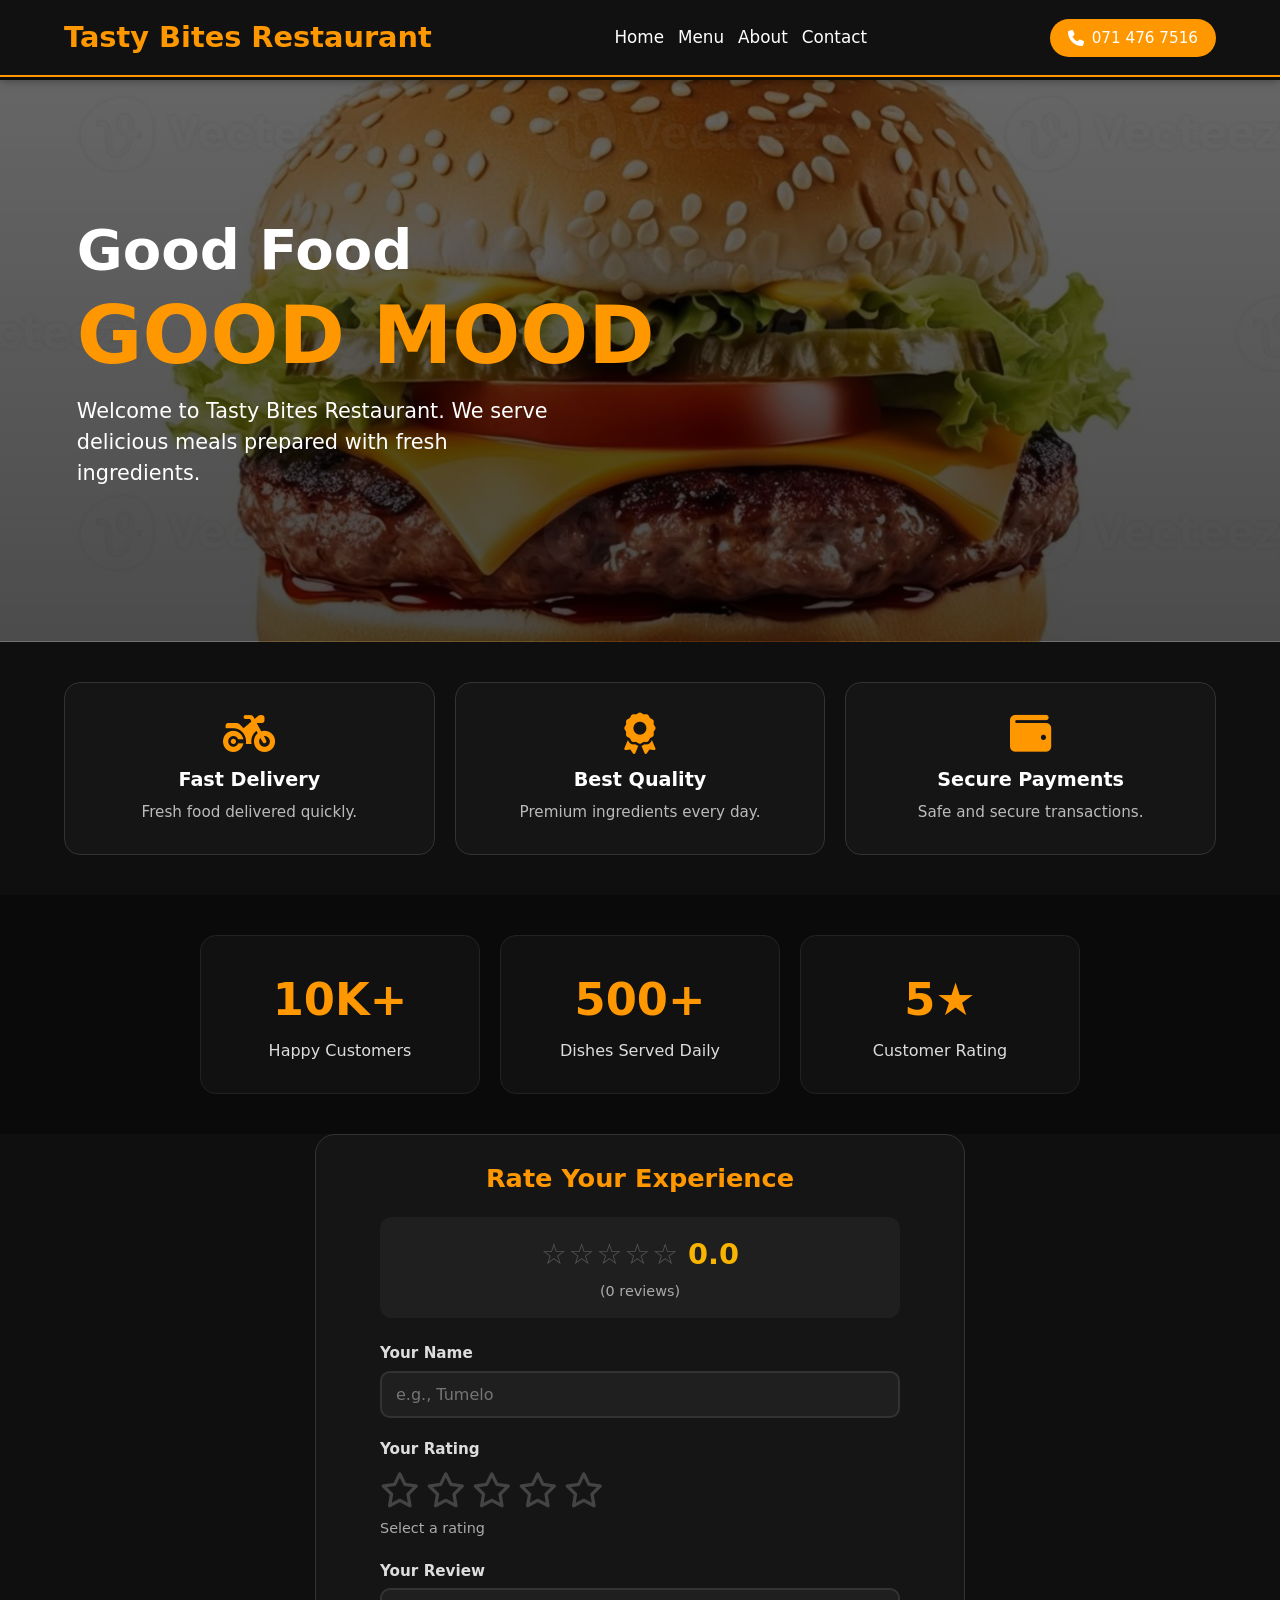
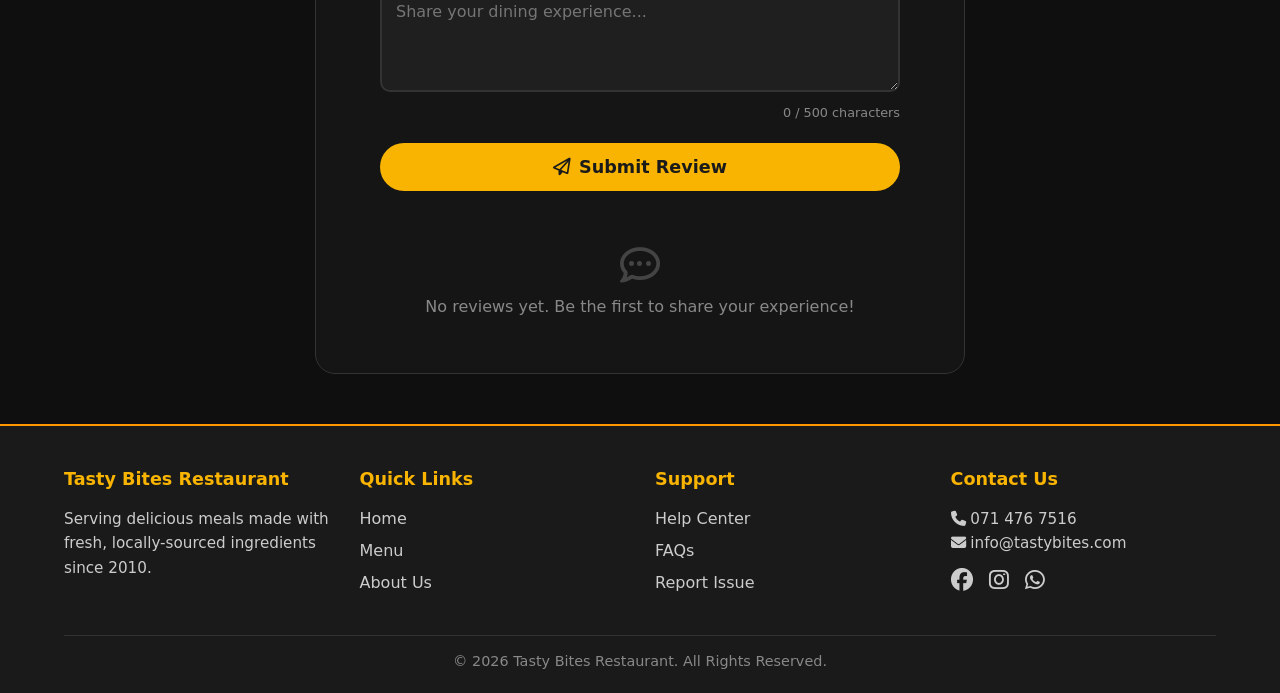
<file: index.html>
<!DOCTYPE html>
<html lang="en">
<head>
    <meta charset="UTF-8">
    <meta name="viewport" content="width=device-width, initial-scale=1.0, maximum-scale=5.0">
    <title>Tasty Bites Restaurant</title>
    <link rel="stylesheet" href="FastFood.css">
    <link rel="stylesheet" href="https://cdnjs.cloudflare.com/ajax/libs/font-awesome/6.5.1/css/all.min.css">
</head>
<body>

<header>
    <div class="logo">
        <h1>Tasty Bites Restaurant</h1>
    </div>
    <nav>
        <a href="index.html">Home</a>
        <a href="Menu.html">Menu</a>
        <a href="About.html">About</a>
        <a href="Contacts.html">Contact</a>
    </nav>
    <button class="call-btn">
        <i class="fa-solid fa-phone"></i> 071 476 7516
    </button>
</header>

<section class="hero">
    <div class="hero-text">
        <h2>Good Food</h2>
        <h1>GOOD MOOD</h1>
        <p>Welcome to Tasty Bites Restaurant. We serve delicious meals prepared with fresh ingredients.</p>
    </div>
</section>

<section class="features">
    <div class="feature-box">
        <i class="fa-solid fa-motorcycle"></i>
        <h3>Fast Delivery</h3>
        <p>Fresh food delivered quickly.</p>
    </div>
    <div class="feature-box">
        <i class="fa-solid fa-award"></i>
        <h3>Best Quality</h3>
        <p>Premium ingredients every day.</p>
    </div>
    <div class="feature-box">
        <i class="fa-solid fa-wallet"></i>
        <h3>Secure Payments</h3>
        <p>Safe and secure transactions.</p>
    </div>
</section>

<section class="stats">
    <div class="stat-box">
        <h2>10K+</h2>
        <p>Happy Customers</p>
    </div>
    <div class="stat-box">
        <h2>500+</h2>
        <p>Dishes Served Daily</p>
    </div>
    <div class="stat-box">
        <h2>5★</h2>
        <p>Customer Rating</p>
    </div>
</section>

<!-- Reviews Section -->
<section class="reviews">
    <h2>Rate Your Experience</h2>
    <div class="average-rating" id="averageRating">
        <div class="stars-display">
            <span class="star-empty">☆☆☆☆☆</span>
            <span class="average-score">0.0</span>
        </div>
        <span class="review-count">(0 reviews)</span>
    </div>

    <form id="reviewForm">
        <div class="form-group">
            <label for="customerName">Your Name</label>
            <input type="text" id="customerName" placeholder="e.g., Tumelo" required>
        </div>
        <div class="form-group">
            <label>Your Rating</label>
            <div class="star-rating">
                <i class="fa-regular fa-star" data-value="1"></i>
                <i class="fa-regular fa-star" data-value="2"></i>
                <i class="fa-regular fa-star" data-value="3"></i>
                <i class="fa-regular fa-star" data-value="4"></i>
                <i class="fa-regular fa-star" data-value="5"></i>
            </div>
            <input type="hidden" id="ratingValue" value="0" required>
            <span class="rating-text" id="ratingText">Select a rating</span>
        </div>
        <div class="form-group">
            <label for="reviewText">Your Review</label>
            <textarea id="reviewText" placeholder="Share your dining experience..." rows="4" maxlength="500" required></textarea>
            <div class="char-counter"><span id="charCount">0</span> / 500 characters</div>
        </div>
        <button type="submit" id="submitBtn"><i class="fa-regular fa-paper-plane"></i> Submit Review</button>
    </form>

    <div id="successMessage" class="hidden">
        <i class="fa-regular fa-circle-check"></i>
        <p>Thank you for your review! </p>
    </div>
    <div id="reviewsContainer"></div>
</section>


<footer>
    <div class="footer-container">
        <div class="footer-section">
            <h3>Tasty Bites Restaurant</h3>
            <p>Serving delicious meals made with fresh, locally-sourced ingredients since 2010.</p>
        </div>
        <div class="footer-section">
            <h3>Quick Links</h3>
            <a href="Home.html">Home</a>
            <a href="Menu.html">Menu</a>
            <a href="About.html">About Us</a>
        </div>
        <div class="footer-section">
            <h3>Support</h3>
            <a href="#">Help Center</a>
            <a href="#">FAQs</a>
            <a href="#">Report Issue</a>
        </div>
        <div class="footer-section">
            <h3>Contact Us</h3>
            <p><i class="fas fa-phone"></i> 071 476 7516</p>
            <p><i class="fas fa-envelope"></i> info@tastybites.com</p>
            <div class="socials">
                <a href="#" aria-label="Facebook"><i class="fa-brands fa-facebook"></i></a>
                <a href="#" aria-label="Instagram"><i class="fa-brands fa-instagram"></i></a>
                <a href="#" aria-label="WhatsApp"><i class="fa-brands fa-whatsapp"></i></a>
            </div>
        </div>
    </div>
    <hr class="footer-divider">
    <p class="paragraph_footer">© 2026 Tasty Bites Restaurant. All Rights Reserved.</p>
</footer>

<script src="FastFood.js"></script>
</body>
</html>
</file>
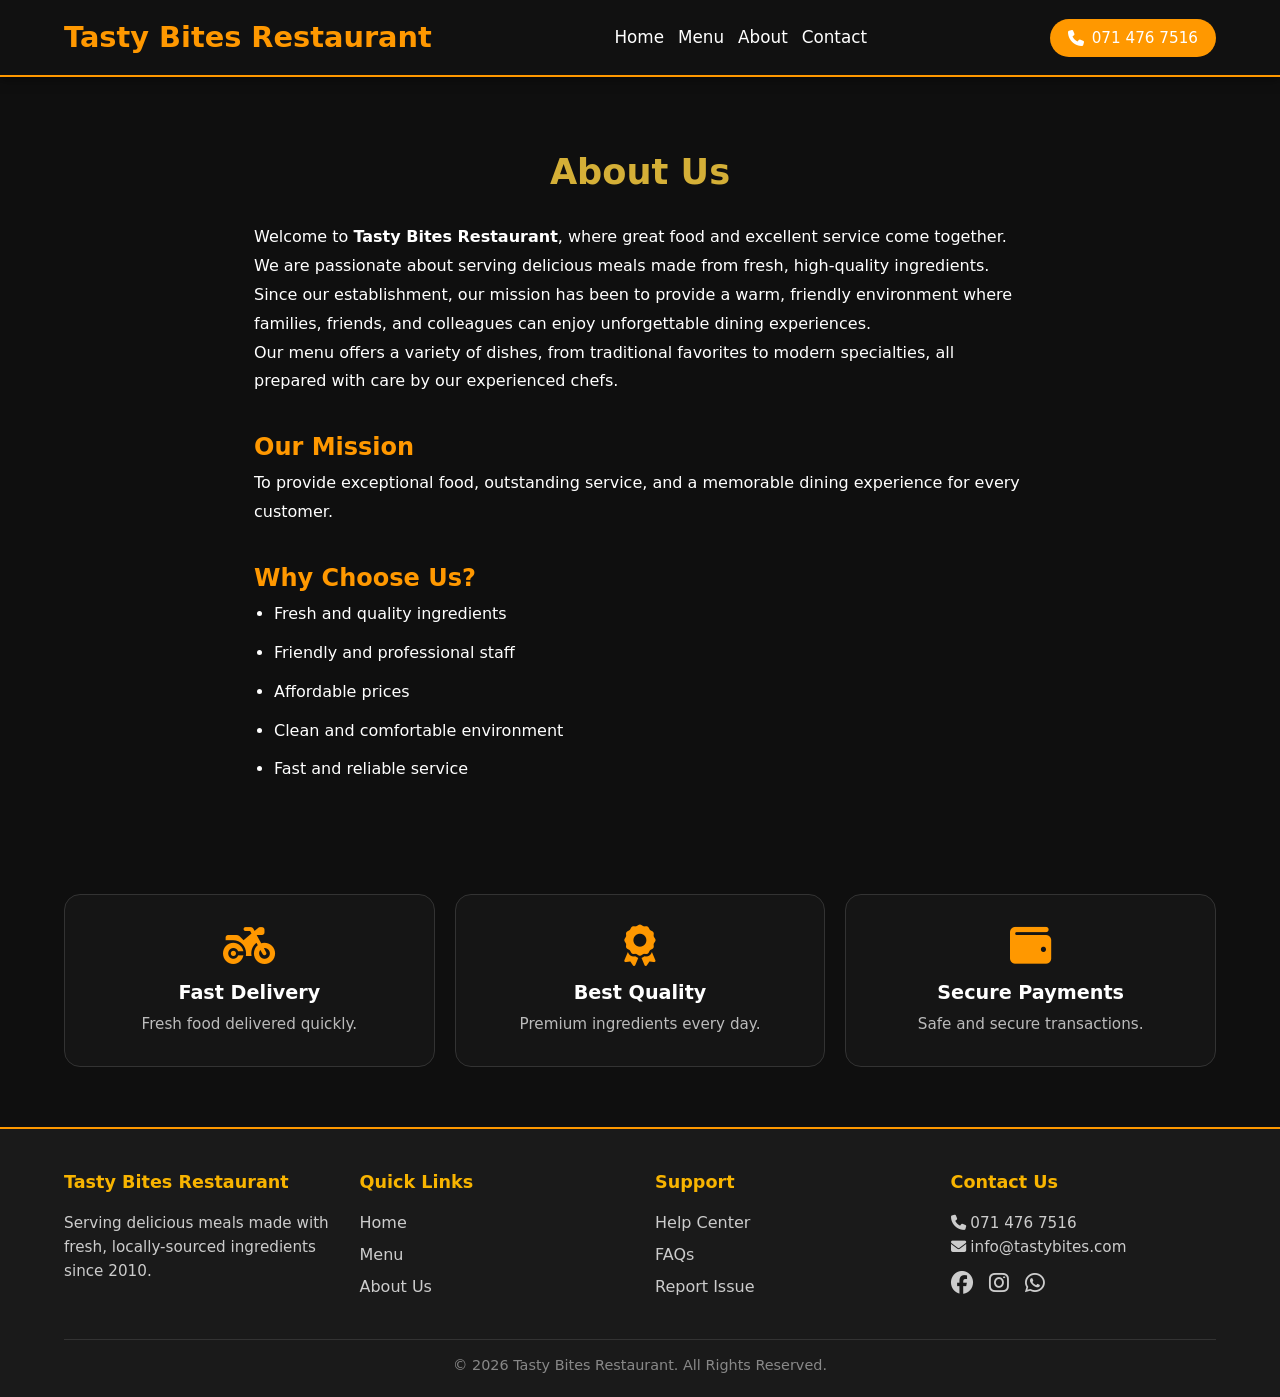
<file: About.html>
<!DOCTYPE html>
<html lang="en">
<head>
    <meta charset="UTF-8">
    <meta name="viewport" content="width=device-width, initial-scale=1.0, maximum-scale=5.0">
    <title>Tasty Bites Restaurant - About</title>
    <link rel="stylesheet" href="FastFood.css">
    <link rel="stylesheet" href="https://cdnjs.cloudflare.com/ajax/libs/font-awesome/6.5.1/css/all.min.css">
</head>
<body>

<header>
    <div class="logo">
        <h1>Tasty Bites Restaurant</h1>
    </div>
    <nav>
        <a href="Home.html">Home</a>
        <a href="Menu.html">Menu</a>
        <a href="About.html">About</a>
        <a href="Contacts.html">Contact</a>
    </nav>
    <button class="call-btn">
        <i class="fa-solid fa-phone"></i> 071 476 7516
    </button>
</header>

<section class="about">
    <h1>About Us</h1>
    <p>Welcome to <strong>Tasty Bites Restaurant</strong>, where great food and excellent service come together. We are passionate about serving delicious meals made from fresh, high-quality ingredients.</p>
    <p>Since our establishment, our mission has been to provide a warm, friendly environment where families, friends, and colleagues can enjoy unforgettable dining experiences.</p>
    <p>Our menu offers a variety of dishes, from traditional favorites to modern specialties, all prepared with care by our experienced chefs.</p>
    <h2>Our Mission</h2>
    <p>To provide exceptional food, outstanding service, and a memorable dining experience for every customer.</p>
    <h2>Why Choose Us?</h2>
    <ul>
        <li>Fresh and quality ingredients</li>
        <li>Friendly and professional staff</li>
        <li>Affordable prices</li>
        <li>Clean and comfortable environment</li>
        <li>Fast and reliable service</li>
    </ul>
</section>

<section class="features">
    <div class="feature-box">
        <i class="fa-solid fa-motorcycle"></i>
        <h3>Fast Delivery</h3>
        <p>Fresh food delivered quickly.</p>
    </div>
    <div class="feature-box">
        <i class="fa-solid fa-award"></i>
        <h3>Best Quality</h3>
        <p>Premium ingredients every day.</p>
    </div>
    <div class="feature-box">
        <i class="fa-solid fa-wallet"></i>
        <h3>Secure Payments</h3>
        <p>Safe and secure transactions.</p>
    </div>
</section>

<!-- UNIFIED FOOTER -->
<footer>
    <div class="footer-container">
        <div class="footer-section">
            <h3>Tasty Bites Restaurant</h3>
            <p>Serving delicious meals made with fresh, locally-sourced ingredients since 2010.</p>
        </div>
        <div class="footer-section">
            <h3>Quick Links</h3>
            <a href="Home.html">Home</a>
            <a href="Menu.html">Menu</a>
            <a href="About.html">About Us</a>
        </div>
        <div class="footer-section">
            <h3>Support</h3>
            <a href="#">Help Center</a>
            <a href="#">FAQs</a>
            <a href="#">Report Issue</a>
        </div>
        <div class="footer-section">
            <h3>Contact Us</h3>
            <p><i class="fas fa-phone"></i> 071 476 7516</p>
            <p><i class="fas fa-envelope"></i> info@tastybites.com</p>
            <div class="socials">
                <a href="#" aria-label="Facebook"><i class="fa-brands fa-facebook"></i></a>
                <a href="#" aria-label="Instagram"><i class="fa-brands fa-instagram"></i></a>
                <a href="#" aria-label="WhatsApp"><i class="fa-brands fa-whatsapp"></i></a>
            </div>
        </div>
    </div>
    <hr class="footer-divider">
    <p class="paragraph_footer">© 2026 Tasty Bites Restaurant. All Rights Reserved.</p>
</footer>

<script src="FastFood.js"></script>
</body>
</html>
</file>
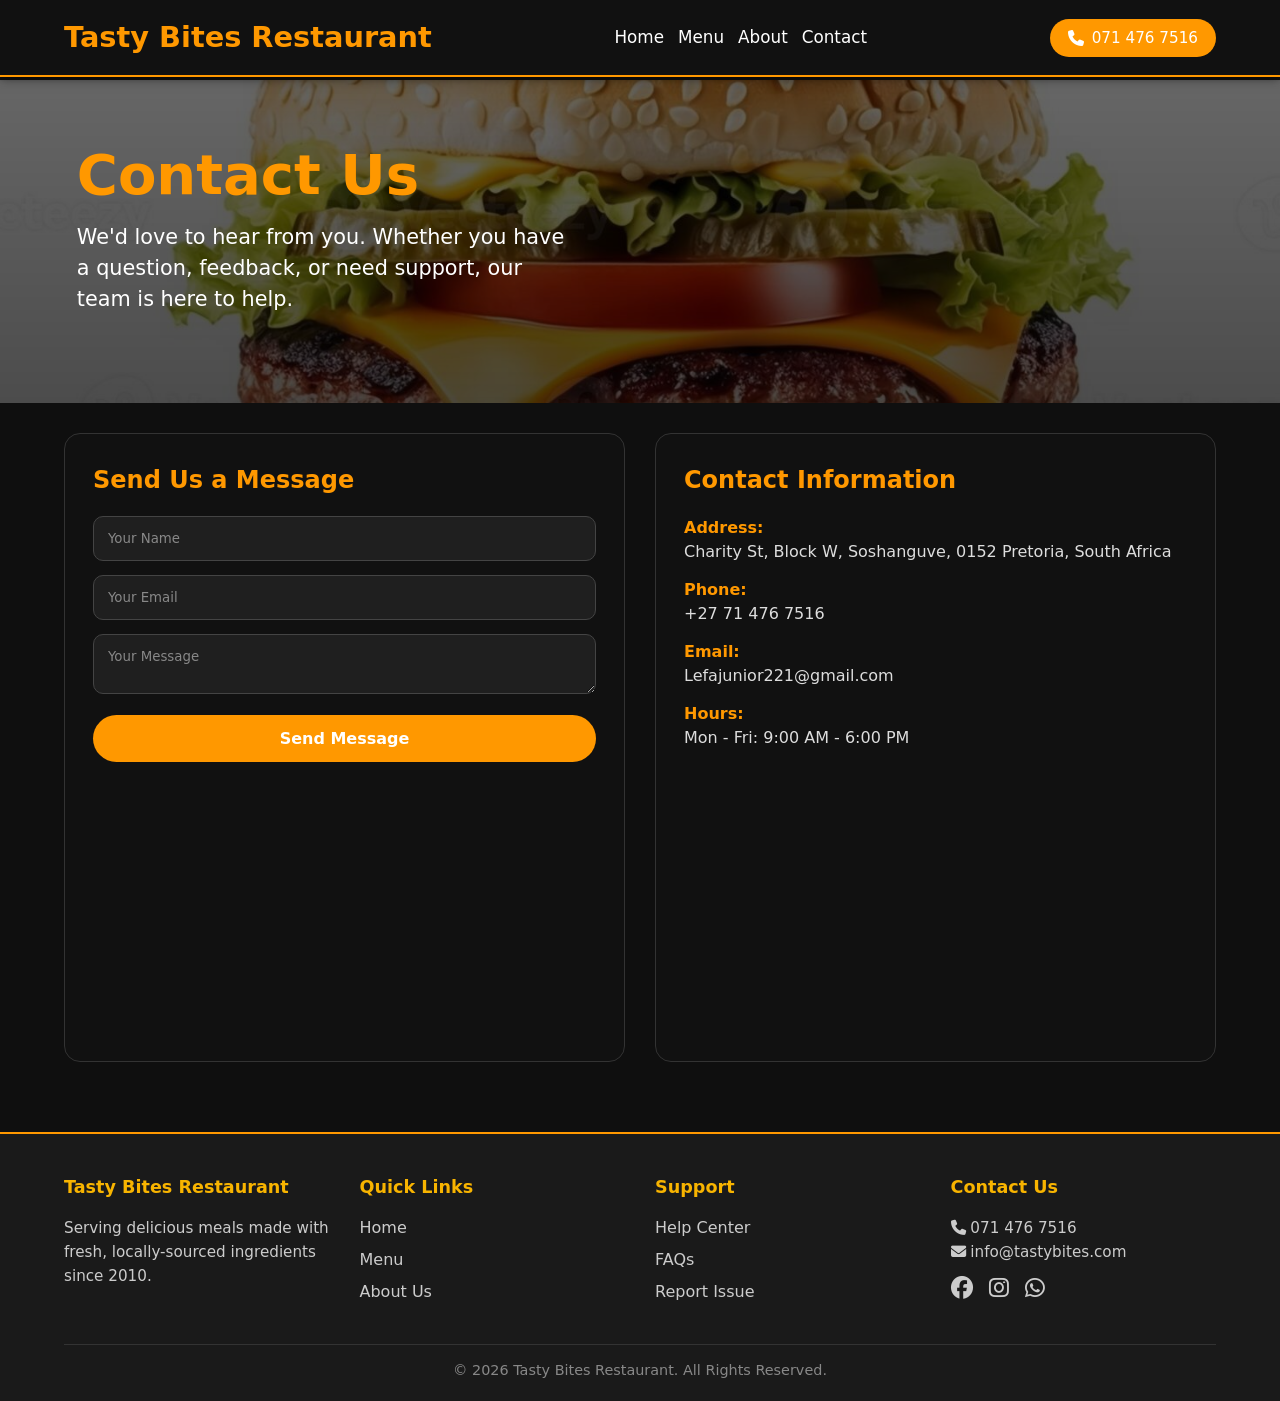
<file: Contacts.html>
<!DOCTYPE html>
<html lang="en">
<head>
    <meta charset="UTF-8">
    <meta name="viewport" content="width=device-width, initial-scale=1.0, maximum-scale=5.0">
    <title>Tasty Bites Restaurant - Contact</title>
    <link rel="stylesheet" href="FastFood.css">
    <link rel="stylesheet" href="https://cdnjs.cloudflare.com/ajax/libs/font-awesome/6.5.1/css/all.min.css">
</head>
<body>

<header>
    <div class="logo">
        <h1>Tasty Bites Restaurant</h1>
    </div>
    <nav>
        <a href="index.html">Home</a>
        <a href="Menu.html">Menu</a>
        <a href="About.html">About</a>
        <a href="Contacts.html">Contact</a>
    </nav>
    <button class="call-btn">
        <i class="fa-solid fa-phone"></i> 071 476 7516
    </button>
</header>

<section class="hero" style="min-height:30vh; padding:5% 6%;">
    <div class="hero-text">
        <h1 style="font-size:clamp(2rem,8vw,3.5rem);">Contact Us</h1>
        <p>We'd love to hear from you. Whether you have a question, feedback, or need support, our team is here to help.</p>
    </div>
</section>

<section class="contact-container">
    <div class="contact-form">
        <h2>Send Us a Message</h2>
        <form id="contactForm">
            <input type="text" id="customerName" placeholder="Your Name">
            <input type="email" id="email" placeholder="Your Email">
            <textarea id="message" placeholder="Your Message"></textarea>
            <button type="submit">Send Message</button>
        </form>
        <p id="result"></p>
    </div>
    <div class="contact-info">
        <h2>Contact Information</h2>
        <p><strong>Address:</strong><br>Charity St, Block W, Soshanguve, 0152 Pretoria, South Africa</p>
        <p><strong>Phone:</strong><br>+27 71 476 7516</p>
        <p><strong>Email:</strong><br>Lefajunior221@gmail.com</p>
        <p><strong>Hours:</strong><br>Mon - Fri: 9:00 AM - 6:00 PM</p>
        <div class="map">
            <iframe src="https://www.google.com/maps/embed?pb=!1m14!1m8!1m3!1d3602.610325427574!2d28.12081863!3d-25.45128818!3m2!1i1024!2i768!4f13.1!3m3!1m2!1s0x1ebfc77d1ba0b7eb%3A0xe06d887ec546633c!2sJ%20%26%20M%20TUCK%20SHOP%20%26%20TAVERN!5e0!3m2!1sen!2sza!4v1781126147333!5m2!1sen!2sza" width="100%" height="300" style="border:0; border-radius:10px;" allowfullscreen="" loading="lazy" referrerpolicy="no-referrer-when-downgrade"></iframe>
        </div>
    </div>
</section>

<!-- UNIFIED FOOTER -->
<footer>
    <div class="footer-container">
        <div class="footer-section">
            <h3>Tasty Bites Restaurant</h3>
            <p>Serving delicious meals made with fresh, locally-sourced ingredients since 2010.</p>
        </div>
        <div class="footer-section">
            <h3>Quick Links</h3>
            <a href="Home.html">Home</a>
            <a href="Menu.html">Menu</a>
            <a href="About.html">About Us</a>
        </div>
        <div class="footer-section">
            <h3>Support</h3>
            <a href="#">Help Center</a>
            <a href="#">FAQs</a>
            <a href="#">Report Issue</a>
        </div>
        <div class="footer-section">
            <h3>Contact Us</h3>
            <p><i class="fas fa-phone"></i> 071 476 7516</p>
            <p><i class="fas fa-envelope"></i> info@tastybites.com</p>
            <div class="socials">
                <a href="#" aria-label="Facebook"><i class="fa-brands fa-facebook"></i></a>
                <a href="#" aria-label="Instagram"><i class="fa-brands fa-instagram"></i></a>
                <a href="#" aria-label="WhatsApp"><i class="fa-brands fa-whatsapp"></i></a>
            </div>
        </div>
    </div>
    <hr class="footer-divider">
    <p class="paragraph_footer">© 2026 Tasty Bites Restaurant. All Rights Reserved.</p>
</footer>

<script src="FastFood.js"></script>
</body>
</html>
</file>
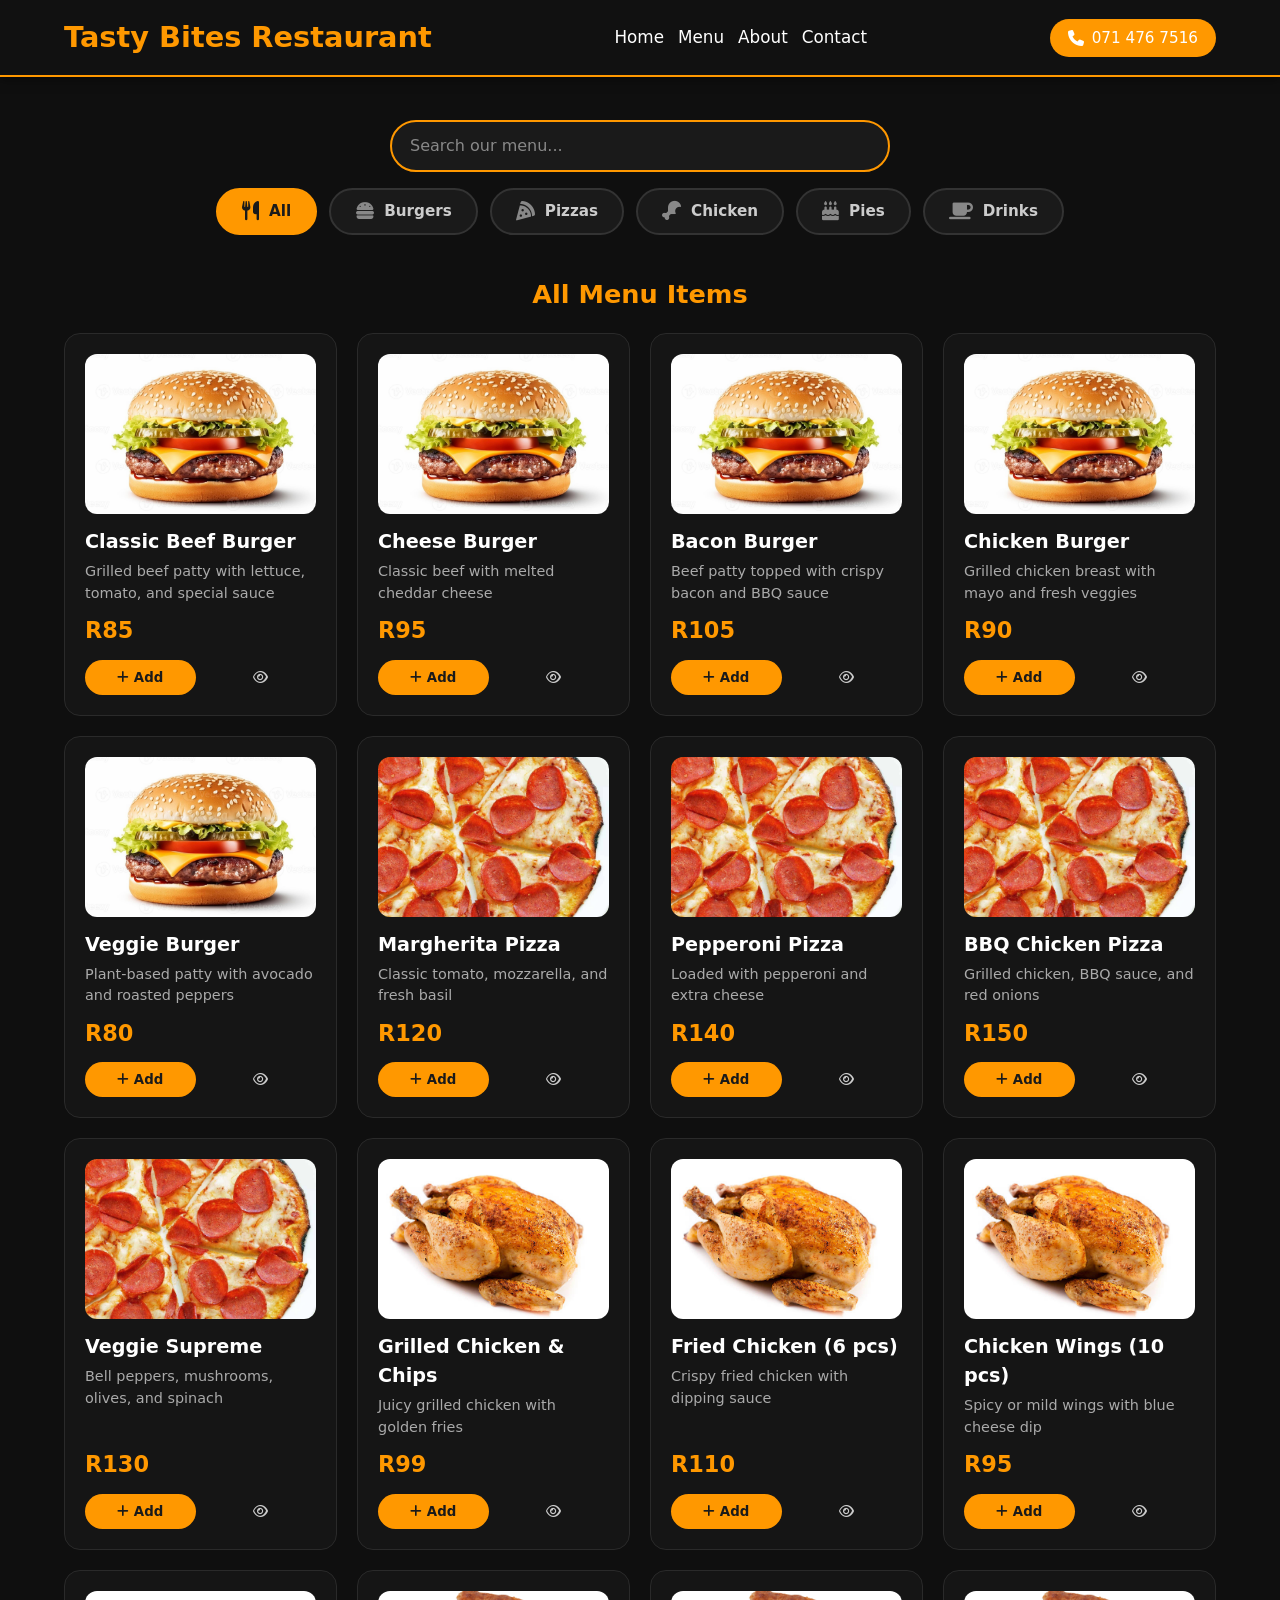
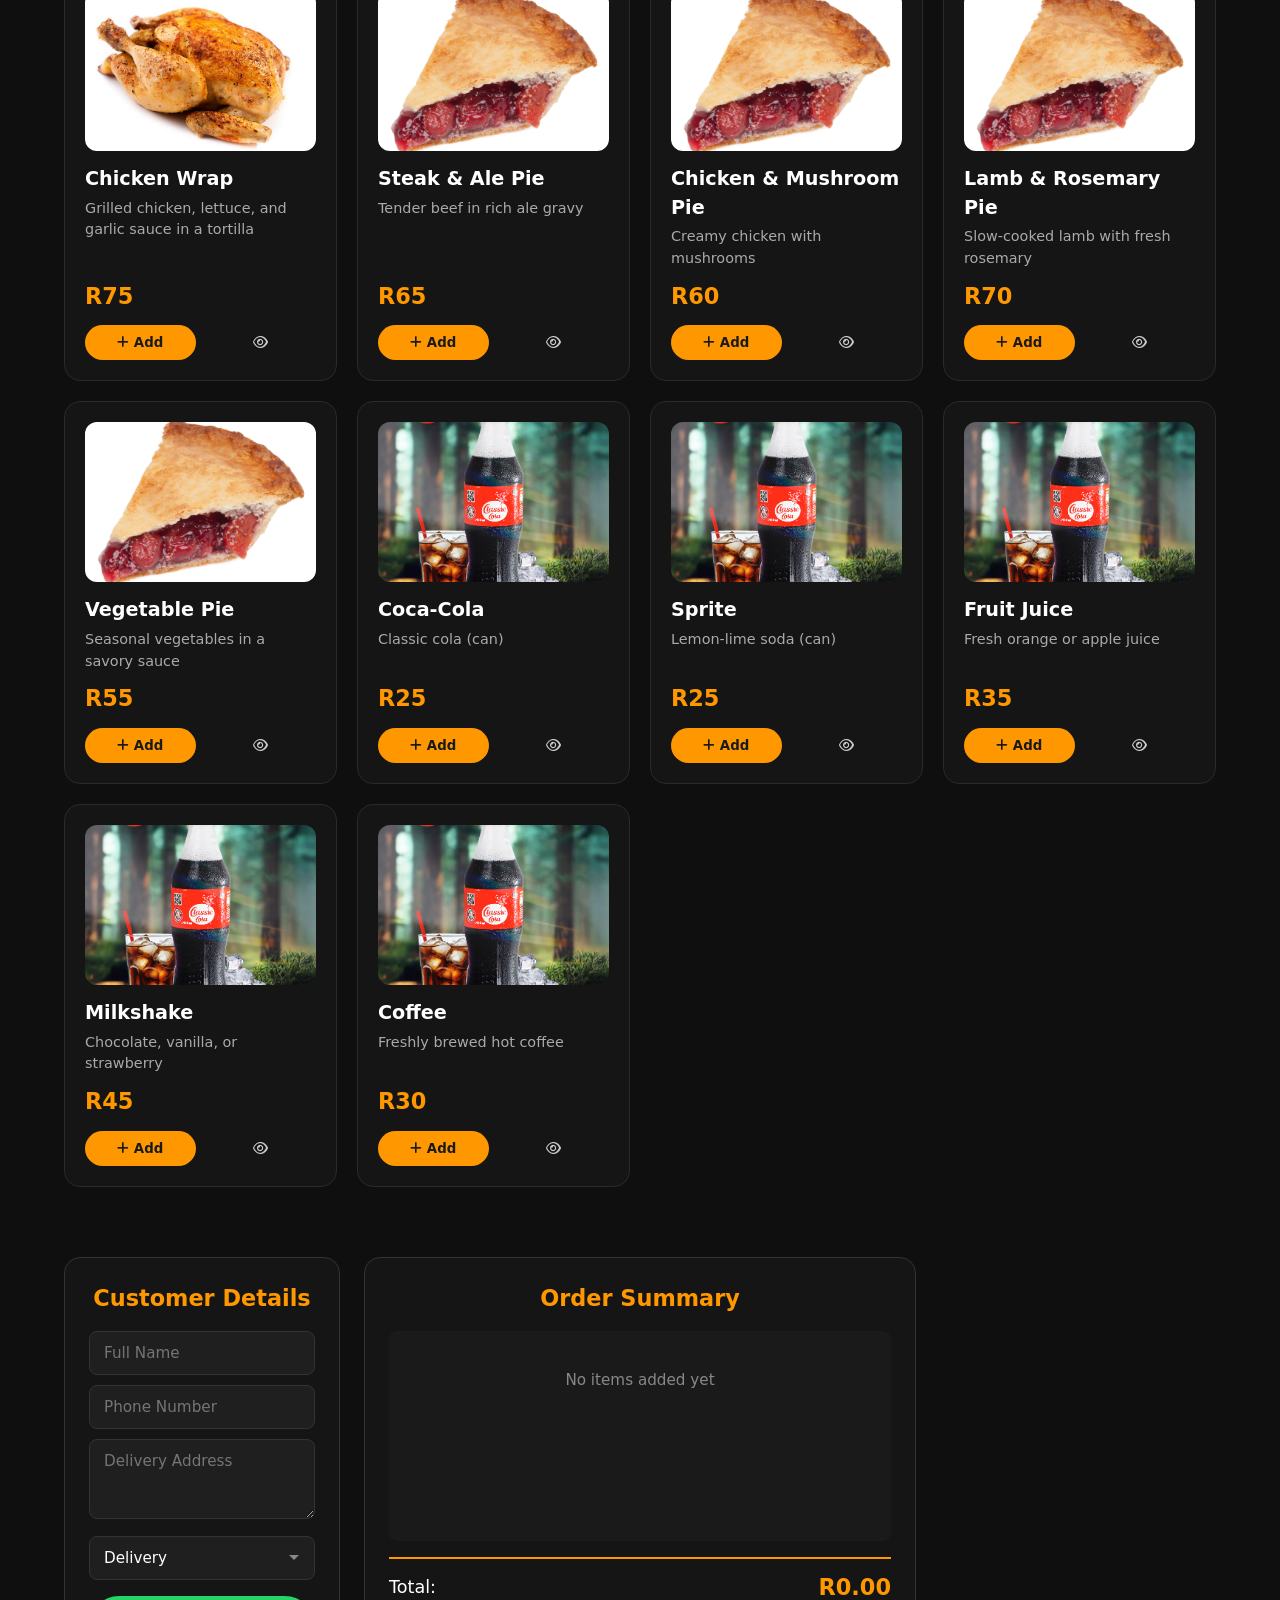
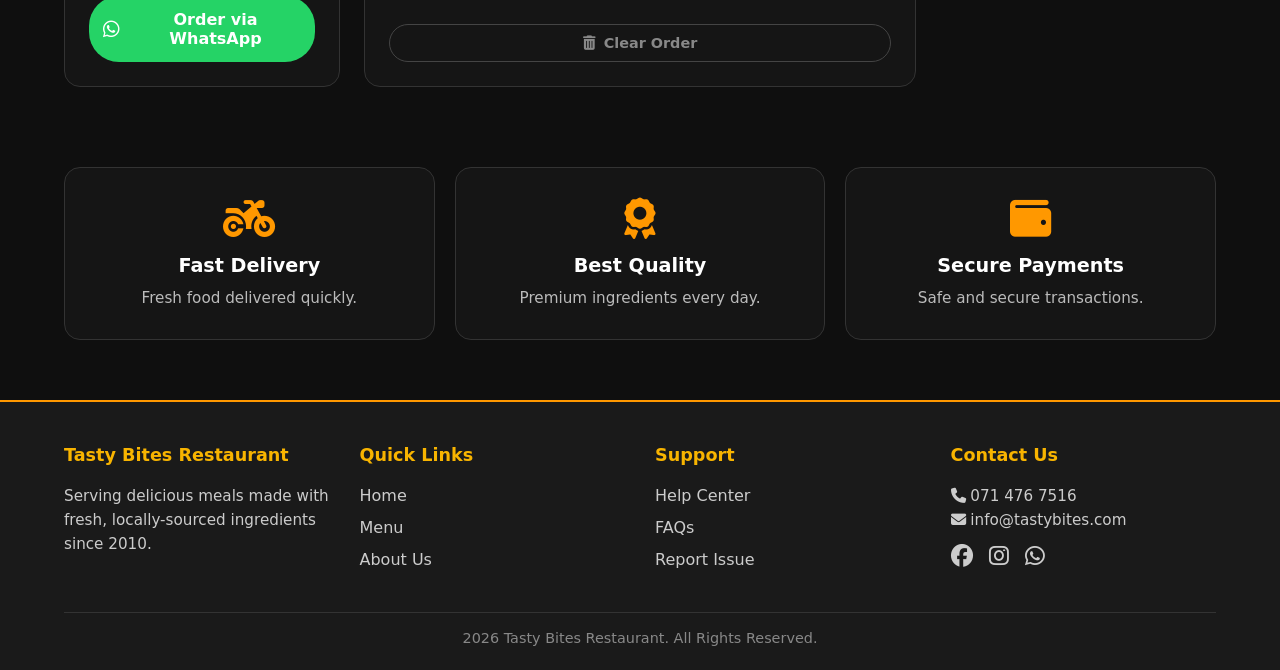
<file: Menu.html>
<!-- Menu.html - Updated Version -->
<!DOCTYPE html>
<html lang="en">
<head>
    <meta charset="UTF-8">
    <meta name="viewport" content="width=device-width, initial-scale=1.0, maximum-scale=5.0">
    <title>Tasty Bites Restaurant - Menu</title>
    <link rel="stylesheet" href="FastFood.css">
    <link rel="stylesheet" href="https://cdnjs.cloudflare.com/ajax/libs/font-awesome/6.5.1/css/all.min.css">
</head>
<body>

<header>
    <div class="logo">
        <h1>Tasty Bites Restaurant</h1>
    </div>
    <nav>
        <a href="index.html">Home</a>
        <a href="Menu.html">Menu</a>
        <a href="About.html">About</a>
        <a href="Contacts.html">Contact</a>
    </nav>
    <button class="call-btn">
        <i class="fa-solid fa-phone"></i> 071 476 7516
    </button>
</header>

<!-- Category Cards -->
<section class="menu-categories">
    <div class="search-box">
        <input type="text" id="searchInput" placeholder="Search our menu...">
    </div>
    <div class="category-grid">
        <div class="category-card active" data-category="all">
            <i class="fa-solid fa-utensils"></i>
            <span>All</span>
        </div>
        <div class="category-card" data-category="burgers">
            <i class="fa-solid fa-burger"></i>
            <span>Burgers</span>
        </div>
        <div class="category-card" data-category="pizzas">
            <i class="fa-solid fa-pizza-slice"></i>
            <span>Pizzas</span>
        </div>
        <div class="category-card" data-category="chicken">
            <i class="fa-solid fa-drumstick-bite"></i>
            <span>Chicken</span>
        </div>
        <div class="category-card" data-category="pies">
            <i class="fa-solid fa-cake"></i>
            <span>Pies</span>
        </div>
        <div class="category-card" data-category="drinks">
            <i class="fa-solid fa-mug-saucer"></i>
            <span>Drinks</span>
        </div>
    </div>
</section>

<!-- Menu Items Display -->
<section class="menu-items-container">
    <h2 id="categoryTitle">All Menu Items</h2>
    <div class="menu-items-grid" id="menuItemsGrid">
        <!-- Items will be rendered by JavaScript -->
    </div>
</section>

<!-- Order Section -->
<section class="content-grid">

    <div class="customer-card">
        <h2>Customer Details</h2>

        <div class="customer-info">
            <input type="text" id="name" placeholder="Full Name" required>
            <input type="tel" id="phone" placeholder="Phone Number" required>
            <textarea id="address" placeholder="Delivery Address" rows="3"></textarea>
            <select id="deliveryOption">
                <option value="delivery">Delivery</option>
                <option value="collection">Collection</option>
            </select>
        </div>

        <button onclick="sendOrder()" class="order-btn">
            <i class="fa-brands fa-whatsapp"></i> Order via WhatsApp
        </button>
    </div>

    <div class="summary-card">
        <h2>Order Summary</h2>

        <!-- Order Items -->
        <div id="orderItems">
            <p class="empty-order">No items added yet</p>
        </div>

        <!-- Order Total -->
        <div class="order-total">
            <span>Total:</span>
            <span>R<span id="orderTotal">0.00</span></span>
        </div>

        <button onclick="clearOrder()" class="clear-btn">
            <i class="fa-solid fa-trash-can"></i> Clear Order
        </button>
    </div>
</section>
<!-- Features -->
<section class="features">
    <div class="feature-box">
        <i class="fa-solid fa-motorcycle"></i>
        <h3>Fast Delivery</h3>
        <p>Fresh food delivered quickly.</p>
    </div>
    <div class="feature-box">
        <i class="fa-solid fa-award"></i>
        <h3>Best Quality</h3>
        <p>Premium ingredients every day.</p>
    </div>
    <div class="feature-box">
        <i class="fa-solid fa-wallet"></i>
        <h3>Secure Payments</h3>
        <p>Safe and secure transactions.</p>
    </div>
</section>

<!-- Footer -->
<footer>
    <div class="footer-container">
        <div class="footer-section">
            <h3>Tasty Bites Restaurant</h3>
            <p>Serving delicious meals made with fresh, locally-sourced ingredients since 2010.</p>
        </div>
        <div class="footer-section">
            <h3>Quick Links</h3>
            <a href="Home.html">Home</a>
            <a href="Menu.html">Menu</a>
            <a href="About.html">About Us</a>
        </div>
        <div class="footer-section">
            <h3>Support</h3>
            <a href="#">Help Center</a>
            <a href="#">FAQs</a>
            <a href="#">Report Issue</a>
        </div>
        <div class="footer-section">
            <h3>Contact Us</h3>
            <p><i class="fas fa-phone"></i> 071 476 7516</p>
            <p><i class="fas fa-envelope"></i> info@tastybites.com</p>
            <div class="socials">
                <a href="#" aria-label="Facebook"><i class="fa-brands fa-facebook"></i></a>
                <a href="#" aria-label="Instagram"><i class="fa-brands fa-instagram"></i></a>
                <a href="#" aria-label="WhatsApp"><i class="fa-brands fa-whatsapp"></i></a>
            </div>
        </div>
    </div>
    <hr class="footer-divider">
    <p class="paragraph_footer">2026 Tasty Bites Restaurant. All Rights Reserved.</p>
</footer>

<script src="MenuManager.js"></script>
<script src="FastFood.js"></script>
</body>
</html>
</file>
<file: FastFood.css>
/* === RESET & BASE === */
* {
    margin: 0;
    padding: 0;
    box-sizing: border-box;
    font-family: system-ui, -apple-system, 'Segoe UI', Roboto, Arial, sans-serif;
}
body {
    background: #0f0f0f;
    color: white;
    line-height: 1.5;
    padding-top: 80px;
}
a {
    text-decoration: none;
    color: inherit;
}
img {
    max-width: 100%;
    height: auto;
    display: block;
}

/* === HEADER === */
header {
    background: #111;
    display: flex;
    flex-wrap: wrap;
    align-items: center;
    justify-content: space-between;
    padding: 16px 5%;
    border-bottom: 2px solid #ff9800;
    gap: 12px;
    position: fixed;
    top: 0;
    left: 0;
    width: 100%;
    z-index: 1000;
    box-shadow: 0 2px 10px rgba(0,0,0,0.5);
}
.logo h1 {
    color: #ff9800;
    font-size: clamp(1.1rem, 4vw, 1.8rem);
}
nav {
    display: flex;
    flex-wrap: wrap;
    gap: 8px 14px;
}
nav a {
    color: white;
    font-size: clamp(0.85rem, 2vw, 1.05rem);
    transition: color 0.2s;
}
nav a:hover {
    color: #ff9800;
}
.call-btn {
    background: #ff9800;
    color: white;
    border: none;
    padding: 10px 18px;
    border-radius: 30px;
    font-size: 0.95rem;
    cursor: pointer;
    display: inline-flex;
    align-items: center;
    gap: 8px;
    white-space: nowrap;
}
.call-btn i {
    font-size: 1rem;
}

/* === HERO === */
.hero {
    min-height: 50vh;
    background: linear-gradient(rgba(0,0,0,0.6), rgba(0,0,0,0.7)), url('burger.jpg');
    background-size: cover;
    background-position: center;
    display: flex;
    align-items: center;
    padding: 10% 6%;
    animation: slideShow 18s infinite;
}
@keyframes slideShow {
    0% { background-image: linear-gradient(rgba(0,0,0,0.6),rgba(0,0,0,0.7)), url('burger.jpg'); }
    33% { background-image: linear-gradient(rgba(0,0,0,0.6),rgba(0,0,0,0.7)), url('chicken.jpg'); }
    66% { background-image: linear-gradient(rgba(0,0,0,0.6),rgba(0,0,0,0.7)), url('pizza.jpg'); }
    100% { background-image: linear-gradient(rgba(0,0,0,0.6),rgba(0,0,0,0.7)), url('pie.jpg'); }
}
.hero-text {
    max-width: 700px;
    width: 100%;
}
.hero-text h2 {
    font-size: clamp(1.8rem, 7vw, 3.5rem);
    color: white;
}
.hero-text h1 {
    font-size: clamp(2.5rem, 10vw, 5rem);
    color: #ff9800;
    line-height: 1.1;
}
.hero-text p {
    font-size: clamp(1rem, 2.5vw, 1.3rem);
    margin: 16px 0 24px;
    max-width: 500px;
}
.hero-text button {
    padding: 12px 28px;
    margin-right: 12px;
    border: none;
    border-radius: 40px;
    font-weight: 600;
    cursor: pointer;
    font-size: 1rem;
    transition: 0.2s;
}
.hero-text button:first-of-type {
    background: #ff9800;
    color: white;
}
.hero-text button:last-of-type {
    background: transparent;
    color: white;
    border: 2px solid white;
}

/* === FEATURES === */
.features {
    display: grid;
    grid-template-columns: repeat(auto-fit, minmax(170px, 1fr));
    gap: 20px;
    padding: 40px 5%;
}
.feature-box {
    background: #151515;
    border: 1px solid #333;
    border-radius: 16px;
    text-align: center;
    padding: 30px 16px;
    transition: 0.25s;
}
.feature-box:hover {
    transform: scale(1.02);
}
.feature-box i {
    color: #ff9800;
    font-size: 2.6rem;
    margin-bottom: 12px;
}
.feature-box h3 {
    font-size: 1.2rem;
    margin-bottom: 6px;
}
.feature-box p {
    color: #bbb;
    font-size: 0.95rem;
}

/* === CONTENT GRID === */
.content-grid {
    display: grid;
    grid-template-columns: 1fr;
    gap: 24px;
    padding: 30px 5% 40px;
}
@media (min-width: 700px) {
    .content-grid {
        grid-template-columns: 1fr 1fr;
    }
}
@media (min-width: 1000px) {
    .content-grid {
        grid-template-columns: 1fr 2fr 1fr;
    }
}

/* Special Card */
.special-card {
    background: #151515;
    border: 1px solid #333;
    border-radius: 16px;
    padding: 24px;
}
.special-card h2 {
    color: #ff9800;
    text-align: center;
    margin-bottom: 16px;
    font-size: 1.4rem;
}
.special-card img {
    width: 100%;
    height: 220px;
    object-fit: cover;
    border-radius: 12px;
}
.price {
    font-size: 2rem;
    color: #ff9800;
    text-align: center;
    margin: 12px 0;
}
.special-card button {
    width: 100%;
    padding: 14px;
    border: none;
    border-radius: 30px;
    background: #ff9800;
    color: white;
    cursor: pointer;
    font-weight: 600;
    margin-top: 12px;
    transition: 0.2s;
}
.special-card button:hover {
    background: #e08900;
}

/* Customer Card (Middle) */
.customer-card {
    background: #151515;
    border: 1px solid #333;
    border-radius: 16px;
    padding: 24px;
}
.customer-card h2 {
    color: #ff9800;
    text-align: center;
    margin-bottom: 16px;
    font-size: 1.4rem;
}
.customer-info input,
.customer-info textarea,
.customer-info select {
    width: 100%;
    padding: 12px 14px;
    margin-bottom: 10px;
    background: #1f1f1f;
    color: white;
    border: 1px solid #333;
    border-radius: 8px;
    font-size: 0.95rem;
    transition: border-color 0.3s;
}
.customer-info input:focus,
.customer-info textarea:focus,
.customer-info select:focus {
    border-color: #ff9800;
    outline: none;
}
.customer-info textarea {
    resize: vertical;
    min-height: 60px;
}
.customer-info select {
    appearance: none;
    background-image: url("data:image/svg+xml,%3Csvg xmlns='http://www.w3.org/2000/svg' width='12' height='12' viewBox='0 0 12 12'%3E%3Cpath fill='%23888' d='M6 8L1 3h10z'/%3E%3C/svg%3E");
    background-repeat: no-repeat;
    background-position: right 14px center;
    cursor: pointer;
}
.customer-info select option {
    background: #1f1f1f;
    color: white;
}
.order-btn {
    width: 100%;
    padding: 14px;
    border: none;
    border-radius: 30px;
    background: #25D366;
    color: white;
    cursor: pointer;
    font-weight: 700;
    font-size: 1rem;
    margin-top: 6px;
    transition: 0.2s;
    display: flex;
    align-items: center;
    justify-content: center;
    gap: 10px;
}
.order-btn:hover {
    background: #1da851;
    transform: scale(1.02);
}
.order-btn i {
    font-size: 1.2rem;
}

/* Summary Card (Right) */
.summary-card {
    background: #151515;
    border: 1px solid #333;
    border-radius: 16px;
    padding: 24px;
    display: flex;
    flex-direction: column;
}
.summary-card h2 {
    color: #ff9800;
    text-align: center;
    margin-bottom: 16px;
    font-size: 1.4rem;
}
#orderItems {
    min-height: 120px;
    max-height: 280px;
    overflow-y: auto;
    margin-bottom: 12px;
    background: #1a1a1a;
    border-radius: 8px;
    padding: 8px 12px;
    flex-grow: 1;
}
.empty-order {
    color: #888;
    text-align: center;
    padding: 30px 0;
    font-size: 0.95rem;
}
.order-item {
    display: flex;
    justify-content: space-between;
    align-items: center;
    padding: 8px 0;
    border-bottom: 1px solid #2a2a2a;
    color: #ddd;
    font-size: 0.9rem;
}
.order-item:last-child {
    border-bottom: none;
}
.order-item .item-name {
    flex: 1;
    font-weight: 500;
}
.order-item .item-qty {
    color: #ff9800;
    margin: 0 8px;
    font-weight: 600;
}
.order-item .item-price {
    font-weight: 600;
    color: #fff;
}
.order-item .remove-item {
    color: #ff4444;
    cursor: pointer;
    background: none;
    border: none;
    font-size: 1rem;
    padding: 0 4px;
    margin-left: 8px;
    transition: 0.2s;
}
.order-item .remove-item:hover {
    color: #ff6666;
    transform: scale(1.2);
}
.order-total {
    display: flex;
    justify-content: space-between;
    align-items: center;
    padding: 12px 0;
    border-top: 2px solid #ff9800;
    margin-top: 4px;
    font-size: 1.1rem;
}
.order-total span:last-child {
    color: #ff9800;
    font-weight: 700;
    font-size: 1.4rem;
}
.clear-btn {
    width: 100%;
    padding: 10px;
    border: 1px solid #444;
    border-radius: 30px;
    background: transparent;
    color: #888;
    cursor: pointer;
    font-weight: 600;
    font-size: 0.9rem;
    margin-top: 8px;
    transition: 0.2s;
    display: flex;
    align-items: center;
    justify-content: center;
    gap: 8px;
}
.clear-btn:hover {
    border-color: #ff4444;
    color: #ff4444;
}
.clear-btn i {
    font-size: 0.9rem;
}

/* === STATS === */
.stats {
    display: flex;
    flex-wrap: wrap;
    justify-content: center;
    gap: 20px;
    padding: 40px 5%;
    background: #0a0a0a;
}
.stat-box {
    background: #111;
    flex: 1 1 180px;
    max-width: 280px;
    padding: 30px 20px;
    text-align: center;
    border-radius: 16px;
    border: 1px solid #222;
    transition: 0.3s;
}
.stat-box:hover {
    transform: translateY(-6px);
    border-color: #ff9800;
    box-shadow: 0 0 20px rgba(255,165,0,0.2);
}
.stat-box h2 {
    font-size: 2.8rem;
    color: #ff9800;
    margin-bottom: 6px;
}
.stat-box p {
    color: #ddd;
    font-size: 1rem;
}

/* === ABOUT PAGE === */
.about {
    max-width: 900px;
    margin: 40px auto;
    padding: 20px 5%;
    line-height: 1.8;
}
.about h1 {
    text-align: center;
    color: #d4af37;
    margin-bottom: 20px;
    font-size: 2.2rem;
}
.about h2 {
    color: #ff9800;
    margin-top: 30px;
}
.about ul {
    padding-left: 20px;
}
.about li {
    margin-bottom: 10px;
}

/* === MENU PAGE === */
.menu-categories {
    padding: 20px 5% 10px;
    background: #0f0f0f;
}
.category-grid {
    display: flex;
    flex-wrap: wrap;
    gap: 12px;
    justify-content: center;
    margin: 16px 0 10px;
}
.category-card {
    background: #1a1a1a;
    border: 2px solid #333;
    border-radius: 40px;
    padding: 10px 24px;
    display: flex;
    align-items: center;
    gap: 10px;
    cursor: pointer;
    transition: all 0.3s ease;
    color: #ccc;
    font-size: 0.95rem;
    font-weight: 600;
}
.category-card i {
    font-size: 1.2rem;
    color: #888;
    transition: color 0.3s;
}
.category-card:hover {
    border-color: #ff9800;
    color: #fff;
    transform: translateY(-2px);
}
.category-card.active {
    background: #ff9800;
    border-color: #ff9800;
    color: #1a1a1a;
}
.category-card.active i {
    color: #1a1a1a;
}
.menu-items-container {
    padding: 20px 5% 40px;
}
.menu-items-container h2 {
    color: #ff9800;
    font-size: 1.6rem;
    margin-bottom: 20px;
    text-align: center;
}
.menu-items-grid {
    display: grid;
    grid-template-columns: repeat(auto-fill, minmax(260px, 1fr));
    gap: 20px;
}
.menu-item-card {
    background: #151515;
    border: 1px solid #2a2a2a;
    border-radius: 16px;
    padding: 20px;
    transition: all 0.3s ease;
    display: flex;
    flex-direction: column;
}
.menu-item-card:hover {
    transform: translateY(-4px);
    border-color: #ff9800;
    box-shadow: 0 8px 30px rgba(255, 152, 0, 0.1);
}
.menu-item-card .item-image {
    width: 100%;
    height: 160px;
    object-fit: cover;
    border-radius: 12px;
    margin-bottom: 14px;
}
.menu-item-card .item-name {
    font-size: 1.2rem;
    font-weight: 700;
    color: #fff;
    margin-bottom: 4px;
}
.menu-item-card .item-desc {
    font-size: 0.9rem;
    color: #aaa;
    margin-bottom: 10px;
    flex-grow: 1;
}
.menu-item-card .item-price {
    font-size: 1.4rem;
    color: #ff9800;
    font-weight: 700;
}
.menu-item-card .item-actions {
    display: flex;
    gap: 10px;
    margin-top: 12px;
}
.menu-item-card .item-actions button {
    flex: 1;
    padding: 10px;
    border: none;
    border-radius: 30px;
    font-weight: 600;
    cursor: pointer;
    transition: 0.2s;
}
.menu-item-card .btn-add {
    background: #ff9800;
    color: #1a1a1a;
}
.menu-item-card .btn-add:hover {
    background: #e68900;
}
.menu-item-card .btn-details {
    background: transparent;
    color: #ccc;
    border: 1px solid #444;
}
.menu-item-card .btn-details:hover {
    border-color: #ff9800;
    color: #fff;
}
.empty-menu {
    grid-column: 1 / -1;
    text-align: center;
    padding: 60px 20px;
    color: #888;
}
.empty-menu i {
    font-size: 3rem;
    color: #333;
    margin-bottom: 16px;
}
.empty-menu p {
    font-size: 1.1rem;
}
.menu-grid {
    display: grid;
    grid-template-columns: 1fr;
    gap: 16px;
    padding: 20px 5% 40px;
}
@media (min-width: 600px) {
    .menu-grid {
        grid-template-columns: 1fr 1fr;
    }
}
@media (min-width: 900px) {
    .menu-grid {
        grid-template-columns: 2fr 1fr 1fr;
    }
}
.menu-card {
    position: relative;
    overflow: hidden;
    border-radius: 16px;
    min-height: 200px;
}
.menu-card.large {
    grid-row: span 1;
}
@media (min-width: 900px) {
    .menu-card.large {
        grid-row: span 2;
    }
}
.menu-card img {
    width: 100%;
    height: 100%;
    object-fit: cover;
    transition: 0.4s;
    min-height: 200px;
}
.menu-card:hover img {
    transform: scale(1.05);
}
.overlay {
    position: absolute;
    bottom: 0;
    left: 0;
    width: 100%;
    background: linear-gradient(transparent, rgba(0,0,0,0.85));
    padding: 20px;
}
.overlay h2 {
    color: white;
    font-size: clamp(1.5rem, 4vw, 2.5rem);
    font-weight: 700;
}
.search-box {
    display: block;
    margin: 20px auto 10px;
    width: 90%;
    max-width: 500px;
    padding: 12px 18px;
    border-radius: 40px;
    border: 2px solid #ff9800;
    font-size: 1rem;
    background: #1a1a1a;
    color: white;
}
.search-box input {
    width: 100%;
    background: transparent;
    border: none;
    color: white;
    font-size: 1rem;
    outline: none;
}
.search-box input::placeholder {
    color: #888;
}

/* === CONTACT PAGE === */
.contact-container {
    display: flex;
    flex-wrap: wrap;
    gap: 30px;
    padding: 30px 5% 50px;
}
.contact-form, .contact-info {
    flex: 1 1 320px;
    background: #111;
    padding: 28px;
    border-radius: 16px;
    border: 1px solid #333;
}
.contact-form h2, .contact-info h2 {
    color: #ff9800;
    margin-bottom: 18px;
}
.contact-form input, .contact-form textarea {
    width: 100%;
    padding: 14px;
    margin-bottom: 14px;
    background: #1f1f1f;
    color: white;
    border: 1px solid #444;
    border-radius: 10px;
}
.contact-form input::placeholder, .contact-form textarea::placeholder {
    color: #888;
}
.contact-form button {
    background: #ff9800;
    color: white;
    border: none;
    padding: 14px;
    border-radius: 30px;
    cursor: pointer;
    width: 100%;
    font-size: 1rem;
    font-weight: 600;
}
.contact-info p {
    color: #ddd;
    margin-bottom: 14px;
}
.contact-info strong {
    color: #ff9800;
}
.map iframe {
    width: 100%;
    height: 250px;
    border: none;
    border-radius: 12px;
    margin-top: 12px;
}

/* === REVIEWS === */
.reviews {
    max-width: 650px;
    margin: 0 auto 50px;
    padding: 24px 5%;
    background: #151515;
    border-radius: 20px;
    border: 1px solid #333;
}
.reviews h2 {
    text-align: center;
    color: #ff9800;
    margin-bottom: 20px;
    font-size: 1.6rem;
}
.average-rating {
    background: #1f1f1f;
    border-radius: 12px;
    padding: 16px;
    margin-bottom: 24px;
    text-align: center;
}
.stars-display {
    display: flex;
    align-items: center;
    justify-content: center;
    gap: 8px;
    font-size: 1.8rem;
}
.star-empty {
    color: #555;
    letter-spacing: 2px;
}
.average-score {
    font-weight: 700;
    color: #f8b400;
    font-size: 1.8rem;
}
.review-count {
    display: block;
    color: #aaa;
    font-size: 0.9rem;
    margin-top: 4px;
}
.form-group {
    margin-bottom: 20px;
}
.form-group label {
    display: block;
    font-weight: 600;
    color: #ddd;
    margin-bottom: 6px;
    font-size: 0.95rem;
}
.form-group input, .form-group textarea, .form-group select {
    width: 100%;
    padding: 12px 14px;
    border: 2px solid #333;
    border-radius: 10px;
    font-size: 1rem;
    background: #1f1f1f;
    color: white;
    transition: border-color 0.3s;
}
.form-group input:focus, .form-group textarea:focus {
    border-color: #f8b400;
    outline: none;
}
.form-group textarea {
    min-height: 100px;
    resize: vertical;
}
.star-rating {
    display: flex;
    flex-direction: row-reverse;
    justify-content: flex-end;
    gap: 6px;
    font-size: 2.2rem;
    padding: 6px 0;
}
.star-rating i {
    cursor: pointer;
    color: #444;
    transition: color 0.2s, transform 0.15s;
    font-size: 2.2rem;
    user-select: none;
}
.star-rating i:hover, .star-rating i:hover ~ i,
.star-rating i.active, .star-rating i.active ~ i {
    color: #f8b400;
}
.rating-text {
    display: block;
    font-size: 0.9rem;
    color: #aaa;
    margin-top: 4px;
}
.char-counter {
    text-align: right;
    font-size: 0.8rem;
    color: #888;
    margin-top: 4px;
}
#submitBtn {
    width: 100%;
    padding: 14px;
    background: #f8b400;
    color: #1a1a1a;
    border: none;
    border-radius: 30px;
    font-size: 1.1rem;
    font-weight: 700;
    cursor: pointer;
    transition: 0.25s;
    display: flex;
    align-items: center;
    justify-content: center;
    gap: 8px;
}
#submitBtn:hover {
    background: #e6a800;
}
#successMessage {
    text-align: center;
    padding: 16px;
    background: #1e3a2a;
    border-radius: 12px;
    color: #8fde9a;
    margin: 20px 0;
    display: none;
}
#successMessage.show {
    display: block;
}
#successMessage i {
    font-size: 2rem;
}
#reviewsContainer {
    margin-top: 24px;
}
.review-card {
    background: #1f1f1f;
    border-radius: 12px;
    padding: 16px;
    margin-bottom: 12px;
    border-left: 4px solid #f8b400;
}
.review-card .review-header {
    display: flex;
    justify-content: space-between;
    align-items: center;
    flex-wrap: wrap;
    gap: 6px;
    margin-bottom: 6px;
}
.review-card .review-header h4 {
    color: #fff;
}
.review-card .review-stars {
    color: #f8b400;
    font-size: 1.1rem;
}
.review-card .review-text {
    color: #ccc;
    font-size: 0.95rem;
    line-height: 1.6;
}
.review-card .review-meta {
    font-size: 0.8rem;
    color: #888;
}
.empty-reviews {
    text-align: center;
    color: #888;
    padding: 30px 0;
}
.empty-reviews i {
    font-size: 2.5rem;
    color: #444;
    margin-bottom: 10px;
}

/* === FOOTER === */
footer {
    background-color: #1a1a1a;
    color: #fff;
    padding: 40px 5% 20px;
    margin-top: 20px;
    border-top: 2px solid #ff9800;
}
.footer-container {
    display: grid;
    grid-template-columns: repeat(auto-fit, minmax(180px, 1fr));
    gap: 30px;
    max-width: 1200px;
    margin: 0 auto;
}
.footer-section h3 {
    font-size: 1.1rem;
    margin-bottom: 15px;
    color: #f8b400;
}
.footer-section p {
    color: #ccc;
    font-size: 0.95rem;
    line-height: 1.6;
}
.footer-section a {
    display: block;
    color: #ccc;
    text-decoration: none;
    margin-bottom: 8px;
    transition: color 0.3s;
}
.footer-section a:hover {
    color: #f8b400;
    text-decoration: underline;
}
.socials {
    display: flex;
    gap: 16px;
    flex-wrap: wrap;
    margin-top: 8px;
}
.socials a {
    color: #ccc;
    font-size: 1.4rem;
    transition: color 0.3s, transform 0.2s;
}
.socials a:hover {
    color: #f8b400;
    transform: scale(1.1);
}
.footer-divider {
    border: 0;
    height: 1px;
    background: #333;
    margin: 30px 0 15px;
}
.paragraph_footer {
    text-align: center;
    color: #888;
    font-size: 0.9rem;
}

/* === RESPONSIVE === */
@media (max-width: 700px) {
    .content-grid {
        grid-template-columns: 1fr;
    }
    #orderItems {
        min-height: 80px;
        max-height: 200px;
    }
}

@media (max-width: 480px) {
    header {
        flex-direction: column;
        align-items: stretch;
        gap: 10px;
    }
    nav {
        justify-content: center;
    }
    .call-btn {
        justify-content: center;
        width: 100%;
    }
    .hero {
        min-height: 40vh;
        padding: 15% 6%;
    }
    .hero-text h1 {
        font-size: 2.5rem;
    }
    .hero-text h2 {
        font-size: 1.8rem;
    }
    .hero-text button {
        width: 100%;
        margin-right: 0;
        margin-bottom: 10px;
    }
    .feature-box {
        padding: 20px 12px;
    }
    .stat-box {
        flex: 1 1 140px;
        padding: 20px 12px;
    }
    .stat-box h2 {
        font-size: 2rem;
    }
    .reviews {
        padding: 16px;
    }
    .star-rating {
        font-size: 1.8rem;
    }
    .star-rating i {
        font-size: 1.8rem;
    }
    .contact-form, .contact-info {
        padding: 20px;
    }
    .menu-card {
        min-height: 150px;
    }
    .category-card {
        padding: 8px 16px;
        font-size: 0.8rem;
    }
    .category-card i {
        font-size: 1rem;
    }
    .menu-items-grid {
        grid-template-columns: 1fr 1fr;
        gap: 12px;
    }
    .menu-item-card {
        padding: 14px;
    }
    .menu-item-card .item-image {
        height: 120px;
    }
    .menu-item-card .item-name {
        font-size: 1rem;
    }
    .customer-card,
    .summary-card {
        padding: 16px;
    }
    .order-item {
        font-size: 0.8rem;
        padding: 6px 0;
    }
    .order-total {
        font-size: 1rem;
        padding: 10px 0;
    }
    .order-total span:last-child {
        font-size: 1.2rem;
    }
}

@media (max-width: 380px) {
    .menu-items-grid {
        grid-template-columns: 1fr;
    }
}
</file>
